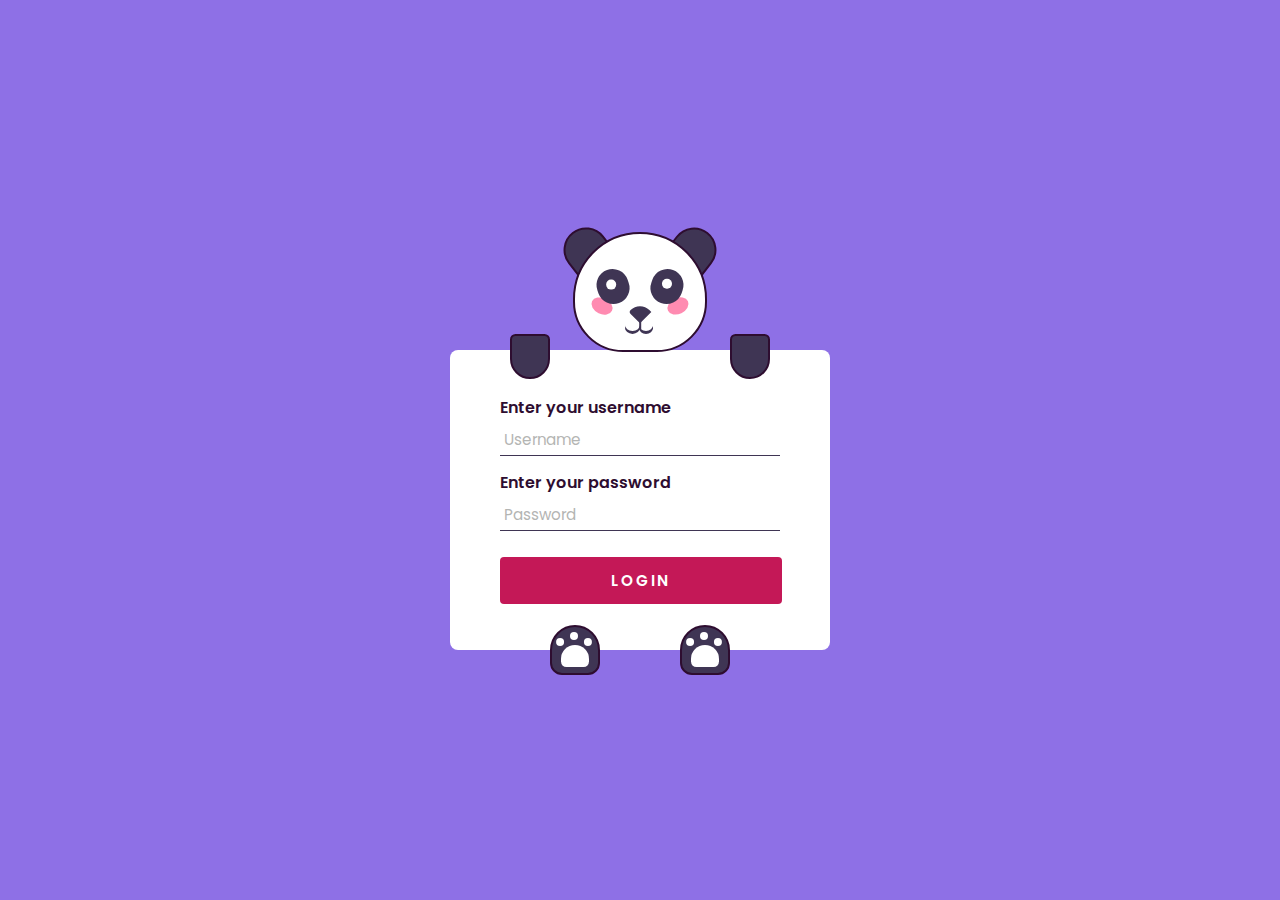
<file: index.html>
<!DOCTYPE html>
<html lang="en" >
<head>
  <meta charset="UTF-8">
  <title>CodePen - Panda Login Form</title>
  <link rel='stylesheet' href='https://fonts.googleapis.com/css2?family=Poppins:wght@400;600&amp;display=swap'><link rel="stylesheet" href="./style.css">

</head>
<body>
<!-- partial:index.partial.html -->
<div class="container">
  <form>
    <label for="username">Enter your username</label>
    <input type="text" id="username" placeholder="Username" />
    <label for="password">Enter your password</label>
    <input type="password" id="password" placeholder="Password" />
    <button>Login</button>
  </form>
  <div class="ear-l"></div>
  <div class="ear-r"></div>
  <div class="panda-face">
    <div class="blush-l"></div>
    <div class="blush-r"></div>
    <div class="eye-l">
      <div class="eyeball-l"></div>
    </div>
    <div class="eye-r">
      <div class="eyeball-r"></div>
    </div>
    <div class="nose"></div>
    <div class="mouth"></div>
  </div>
  <div class="hand-l"></div>
  <div class="hand-r"></div>
  <div class="paw-l"></div>
  <div class="paw-r"></div>
</div>
<!-- partial -->
  <script  src="./script.js"></script>

</body>
</html>
</file>
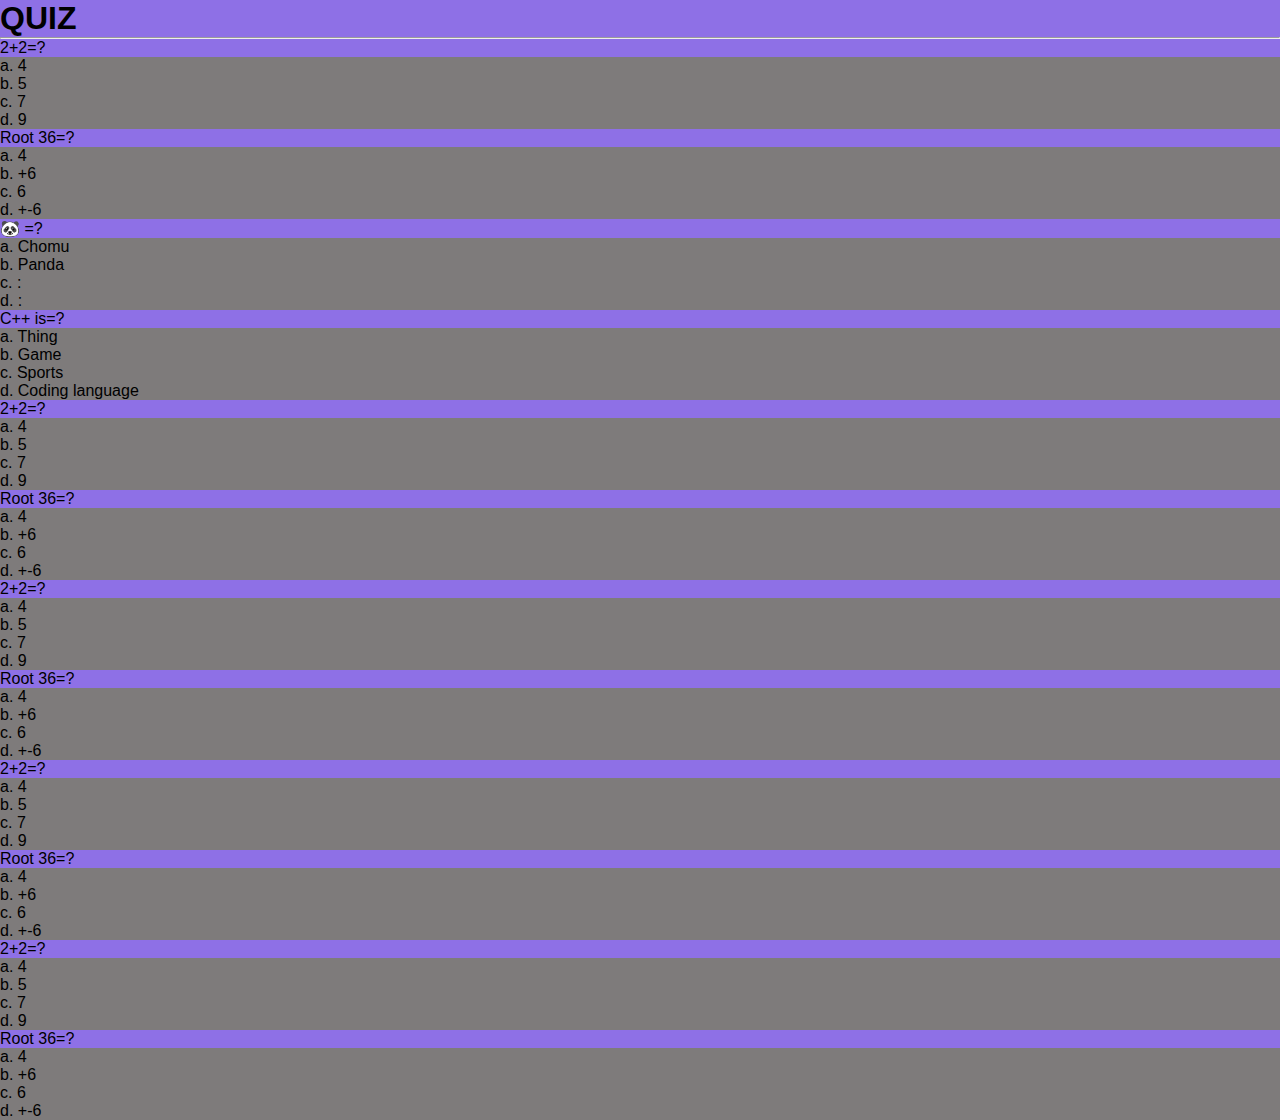
<file: quiz.html>
<!DOCTYPE html>
<html lang="en">
<head>
    <meta charset="UTF-8">
    <meta name="viewport" content="width=device-width, initial-scale=1.0">
    <title>Quiz</title>
    <link rel="stylesheet" href="style.css">
</head>
<body>
    <header>
        <div class="headercontainer"> 
            <h1>QUIZ</h1>
        </div>
        <hr>
    </header>

    <main>

        <!--Question 1-->
        <section>
            <div class="q1">
                <ul type="A">
                    <li>
                <p class="qp1">
                    2+2=?
                </p>
            </li>
            </ul>
            </div>

            <div class="mainop1" style="background-color:rgb(126, 123, 123);">
            <div class="op1">
                <div class="q1b1">
                    a. 4
                </div>
                <div class="q1b2">
                    b. 5
                </div>
                <div class="q1b3">
                    c. 7
                </div>
                <div class="q1b4">
                    d. 9
                </div>
        </div>
        </section>

         <!--Question 2-->
         <section>
            <div class="q2">
                <ul>
                    <li>
                <p class="qp2">
                    Root 36=?
                </p>
            </li>
            </ul>
            </div>

            <div class="mainop2" style="background-color:rgb(126, 123, 123);">
            <div class="op1">
                <div class="q2b1">
                    a. 4
                </div>
                <div class="q2b2">
                    b. +6
                </div>
                <div class="q2b3">
                    c. 6
                </div>
                <div class="q2b4">
                    d. +-6
                </div>
        </div>
        </section>

         <!--Question 3-->
         <section>
            <div class="q1">
                <ul type="A">
                    <li>
                <p class="qp1">
                    🐼 =?
                </p>
            </li>
            </ul>
            </div>

            <div class="mainop1" style="background-color:rgb(126, 123, 123);">
            <div class="op1">
                <div class="q1b1">
                    a. Chomu
                </div>
                <div class="q1b2">
                    b. Panda
                </div>
                <div class="q1b3">
                    c. :
                </div>
                <div class="q1b4">
                    d. :
                </div>
        </div>
        </section>

         <!--Question 2-->
         <section>
            <div class="q2">
                <ul>
                    <li>
                <p class="qp2">
                    C++ is=?
                </p>
            </li>
            </ul>
            </div>

            <div class="mainop2" style="background-color:rgb(126, 123, 123);">
            <div class="op1">
                <div class="q2b1">
                    a. Thing
                </div>
                <div class="q2b2">
                    b. Game
                </div>
                <div class="q2b3">
                    c. Sports
                </div>
                <div class="q2b4">
                    d. Coding language
                </div>
        </div>
        </section>

         <!--Question 1-->
         <section>
            <div class="q1">
                <ul type="A">
                    <li>
                <p class="qp1">
                    2+2=?
                </p>
            </li>
            </ul>
            </div>

            <div class="mainop1" style="background-color:rgb(126, 123, 123);">
            <div class="op1">
                <div class="q1b1">
                    a. 4
                </div>
                <div class="q1b2">
                    b. 5
                </div>
                <div class="q1b3">
                    c. 7
                </div>
                <div class="q1b4">
                    d. 9
                </div>
        </div>
        </section>

         <!--Question 2-->
         <section>
            <div class="q2">
                <ul>
                    <li>
                <p class="qp2">
                    Root 36=?
                </p>
            </li>
            </ul>
            </div>

            <div class="mainop2" style="background-color:rgb(126, 123, 123);">
            <div class="op1">
                <div class="q2b1">
                    a. 4
                </div>
                <div class="q2b2">
                    b. +6
                </div>
                <div class="q2b3">
                    c. 6
                </div>
                <div class="q2b4">
                    d. +-6
                </div>
        </div>
        </section>

         <!--Question 1-->
         <section>
            <div class="q1">
                <ul type="A">
                    <li>
                <p class="qp1">
                    2+2=?
                </p>
            </li>
            </ul>
            </div>

            <div class="mainop1" style="background-color:rgb(126, 123, 123);">
            <div class="op1">
                <div class="q1b1">
                    a. 4
                </div>
                <div class="q1b2">
                    b. 5
                </div>
                <div class="q1b3">
                    c. 7
                </div>
                <div class="q1b4">
                    d. 9
                </div>
        </div>
        </section>

         <!--Question 2-->
         <section>
            <div class="q2">
                <ul>
                    <li>
                <p class="qp2">
                    Root 36=?
                </p>
            </li>
            </ul>
            </div>

            <div class="mainop2" style="background-color:rgb(126, 123, 123);">
            <div class="op1">
                <div class="q2b1">
                    a. 4
                </div>
                <div class="q2b2">
                    b. +6
                </div>
                <div class="q2b3">
                    c. 6
                </div>
                <div class="q2b4">
                    d. +-6
                </div>
        </div>
        </section>

         <!--Question 1-->
         <section>
            <div class="q1">
                <ul type="A">
                    <li>
                <p class="qp1">
                    2+2=?
                </p>
            </li>
            </ul>
            </div>

            <div class="mainop1" style="background-color:rgb(126, 123, 123);">
            <div class="op1">
                <div class="q1b1">
                    a. 4
                </div>
                <div class="q1b2">
                    b. 5
                </div>
                <div class="q1b3">
                    c. 7
                </div>
                <div class="q1b4">
                    d. 9
                </div>
        </div>
        </section>

         <!--Question 2-->
         <section>
            <div class="q2">
                <ul>
                    <li>
                <p class="qp2">
                    Root 36=?
                </p>
            </li>
            </ul>
            </div>

            <div class="mainop2" style="background-color:rgb(126, 123, 123);">
            <div class="op1">
                <div class="q2b1">
                    a. 4
                </div>
                <div class="q2b2">
                    b. +6
                </div>
                <div class="q2b3">
                    c. 6
                </div>
                <div class="q2b4">
                    d. +-6
                </div>
        </div>
        </section>

         <!--Question 1-->
         <section>
            <div class="q1">
                <ul type="A">
                    <li>
                <p class="qp1">
                    2+2=?
                </p>
            </li>
            </ul>
            </div>

            <div class="mainop1" style="background-color:rgb(126, 123, 123);">
            <div class="op1">
                <div class="q1b1">
                    a. 4
                </div>
                <div class="q1b2">
                    b. 5
                </div>
                <div class="q1b3">
                    c. 7
                </div>
                <div class="q1b4">
                    d. 9
                </div>
        </div>
        </section>

         <!--Question 2-->
         <section>
            <div class="q2">
                <ul>
                    <li>
                <p class="qp2">
                    Root 36=?
                </p>
            </li>
            </ul>
            </div>

            <div class="mainop2" style="background-color:rgb(126, 123, 123);">
            <div class="op1">
                <div class="q2b1">
                    a. 4
                </div>
                <div class="q2b2">
                    b. +6
                </div>
                <div class="q2b3">
                    c. 6
                </div>
                <div class="q2b4">
                    d. +-6
                </div>
        </div>
        </section>

    </main>
</body>
</html>
</file>
<file: style.css>
* {
  padding: 0;
  margin: 0;
  box-sizing: border-box;
  font-family: "Poppins", sans-serif;
}
body {
  background-color: #8e70e6;
}
.container {
  height: 31.25em;
  width: 31.25em;
  position: absolute;
  transform: translate(-50%, -50%);
  top: 50%;
  left: 50%;
}
form {
  width: 23.75em;
  height: 18.75em;
  background-color: #ffffff;
  position: absolute;
  transform: translate(-50%, -50%);
  top: calc(50% + 3.1em);
  left: 50%;
  padding: 0 3.1em;
  display: flex;
  flex-direction: column;
  justify-content: center;
  border-radius: 0.5em;
}
form label {
  display: block;
  margin-bottom: 0.2em;
  font-weight: 600;
  color: #2e0d30;
}
form input {
  font-size: 0.95em;
  font-weight: 400;
  color: #3f3554;
  padding: 0.3em;
  border: none;
  border-bottom: 0.12em solid #3f3554;
  outline: none;
}
form input:focus {
  border-color: #71c418;
}

form input::placeholder {
  color: #b4b5b3;
}

form input:not(:last-child) {
  margin-bottom: 0.9em;
}
form button {
  font-size: 0.95em;
  padding: 0.8em 0;
  width: 18.6em;
  border-radius: 4px;
  border: none;
  outline: none;
  background-color: #c41857;
  color: #fff;
  text-transform: uppercase;
  font-weight: 600;
  cursor: pointer;
  letter-spacing: 0.15em;
  margin-top: 0.8em;
}
.panda-face {
  height: 7.5em;
  width: 8.4em;
  background-color: #ffffff;
  border: 0.18em solid #2e0d30;
  border-radius: 7.5em 7.5em 5.62em 5.62em;
  position: absolute;
  top: 2em;
  margin: auto;
  left: 0;
  right: 0;
}
.ear-l,
.ear-r {
  background-color: #3f3554;
  height: 2.5em;
  width: 2.81em;
  border: 0.18em solid #2e0d30;
  border-radius: 2.5em 2.5em 0 0;
  top: 1.75em;
  position: absolute;
}
.ear-l {
  transform: rotate(-38deg);
  left: 10.75em;
}
.ear-r {
  transform: rotate(38deg);
  right: 10.75em;
}
.blush-l,
.blush-r {
  background-color: #ff8bb1;
  height: 1em;
  width: 1.37em;
  border-radius: 50%;
  position: absolute;
  top: 4em;
}
.blush-l {
  transform: rotate(25deg);
  left: 1em;
}
.blush-r {
  transform: rotate(-25deg);
  right: 1em;
}
.eye-l,
.eye-r {
  background-color: #3f3554;
  height: 2.18em;
  width: 2em;
  border-radius: 2em;
  position: absolute;
  top: 2.18em;
}
.eye-l {
  left: 1.37em;
  transform: rotate(-20deg);
}
.eye-r {
  right: 1.37em;
  transform: rotate(20deg);
}
.eyeball-l,
.eyeball-r {
  height: 0.6em;
  width: 0.6em;
  background-color: #ffffff;
  border-radius: 50%;
  position: absolute;
  left: 0.6em;
  top: 0.6em;
  transition: 1s all;
}
.eyeball-l {
  transform: rotate(20deg);
}
.eyeball-r {
  transform: rotate(-20deg);
}
.nose {
  height: 1em;
  width: 1em;
  background-color: #3f3554;
  position: absolute;
  top: 4.37em;
  margin: auto;
  left: 0;
  right: 0;
  border-radius: 1.2em 0 0 0.25em;
  transform: rotate(45deg);
}
.nose:before {
  content: "";
  position: absolute;
  background-color: #3f3554;
  height: 0.6em;
  width: 0.1em;
  transform: rotate(-45deg);
  top: 0.75em;
  left: 1em;
}
.mouth,
.mouth:before {
  height: 0.75em;
  width: 0.93em;
  background-color: transparent;
  position: absolute;
  border-radius: 50%;
  box-shadow: 0 0.18em #3f3554;
}
.mouth {
  top: 5.31em;
  left: 3.12em;
}
.mouth:before {
  content: "";
  position: absolute;
  left: 0.87em;
}
.hand-l,
.hand-r {
  background-color: #3f3554;
  height: 2.81em;
  width: 2.5em;
  border: 0.18em solid #2e0d30;
  border-radius: 0.6em 0.6em 2.18em 2.18em;
  transition: 1s all;
  position: absolute;
  top: 8.4em;
}
.hand-l {
  left: 7.5em;
}
.hand-r {
  right: 7.5em;
}
.paw-l,
.paw-r {
  background-color: #3f3554;
  height: 3.12em;
  width: 3.12em;
  border: 0.18em solid #2e0d30;
  border-radius: 2.5em 2.5em 1.2em 1.2em;
  position: absolute;
  top: 26.56em;
}
.paw-l {
  left: 10em;
}
.paw-r {
  right: 10em;
}
.paw-l:before,
.paw-r:before {
  position: absolute;
  content: "";
  background-color: #ffffff;
  height: 1.37em;
  width: 1.75em;
  top: 1.12em;
  left: 0.55em;
  border-radius: 1.56em 1.56em 0.6em 0.6em;
}
.paw-l:after,
.paw-r:after {
  position: absolute;
  content: "";
  background-color: #ffffff;
  height: 0.5em;
  width: 0.5em;
  border-radius: 50%;
  top: 0.31em;
  left: 1.12em;
  box-shadow: 0.87em 0.37em #ffffff, -0.87em 0.37em #ffffff;
}
@media screen and (max-width: 500px) {
  .container {
    font-size: 14px;
  }
}
</file>
